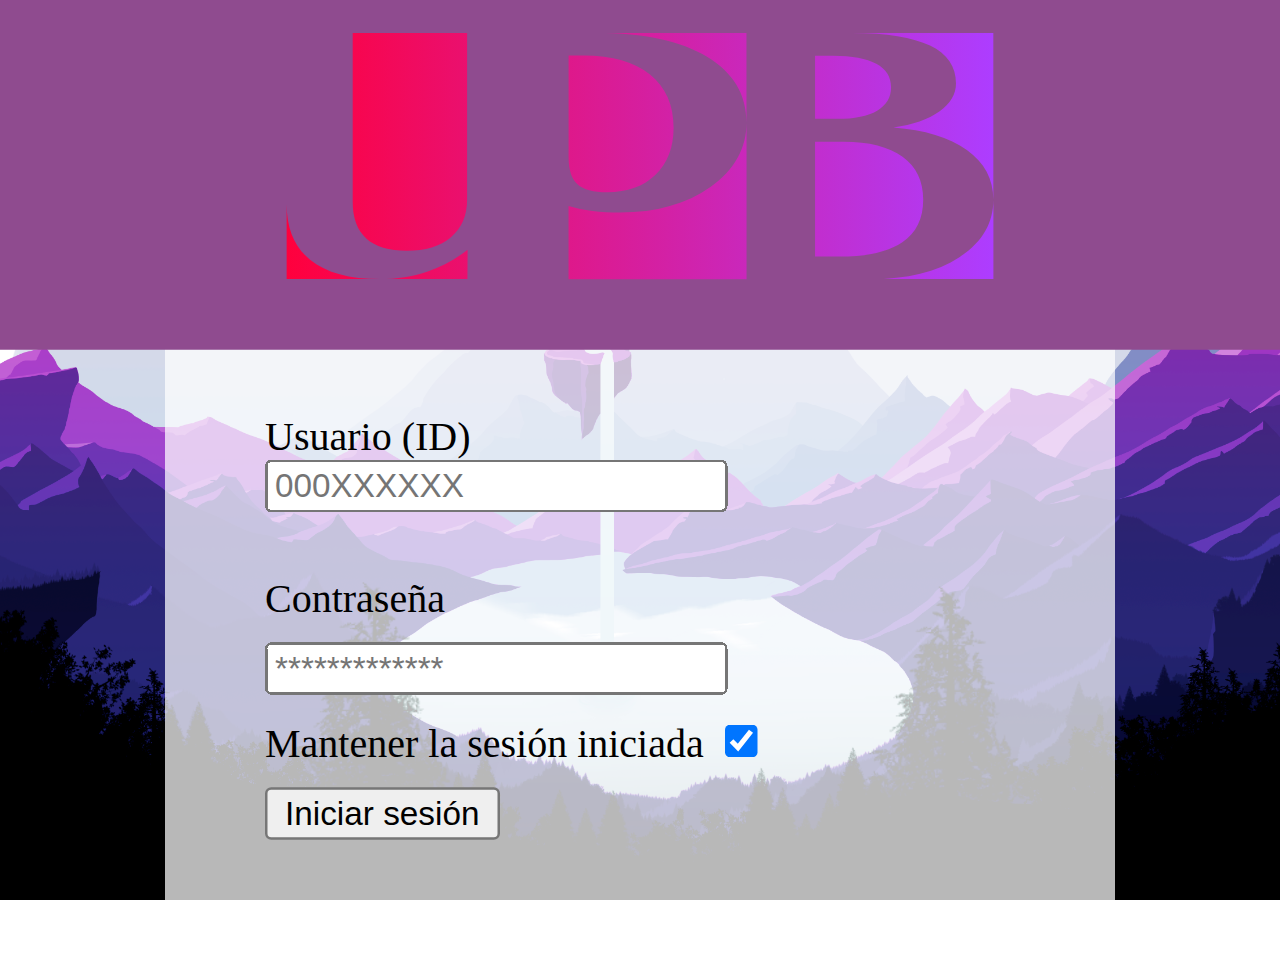
<file: index.html>
<html>
    <head>
        <meta name="viewport" content="width=device-width,initial-scale=1">
        <link href="css/index.css" rel="stylesheet" type="text/css">
        <title>Login</title>
    </head>
    <body>        
        <div class="login_box">
            

            <div class="box"></div>


            <div class="div1" id="logo">
                <img src="img/Logo-UPB-2022.svg" alt="image" id="main_logo"/>
            </div>
            <div class="div2" id="user"> 
                <br> Usuario (ID)
            </div>
            <div class="div3" id="user_input">
                <input type="text" placeholder="000XXXXXX">
            </div>
            <div class="div4" id="password">
                <br>Contraseña
            </div>
            <div class="div5" id="password_input">
                <input type="password" placeholder="*************">
            </div>
            <div class="div6" id="checkbox">
                <span>Mantener la sesión iniciada</span>
                <input type="checkbox" checked="false" class="home-checkbox" />
            </div>
            <div class="div7" id="login_button">
                <a href="main_menu.html"> <input type="submit" value="Iniciar sesión" id="enter_button"></a>                
            </div>
        </div>


    </body>
</html>
</file>
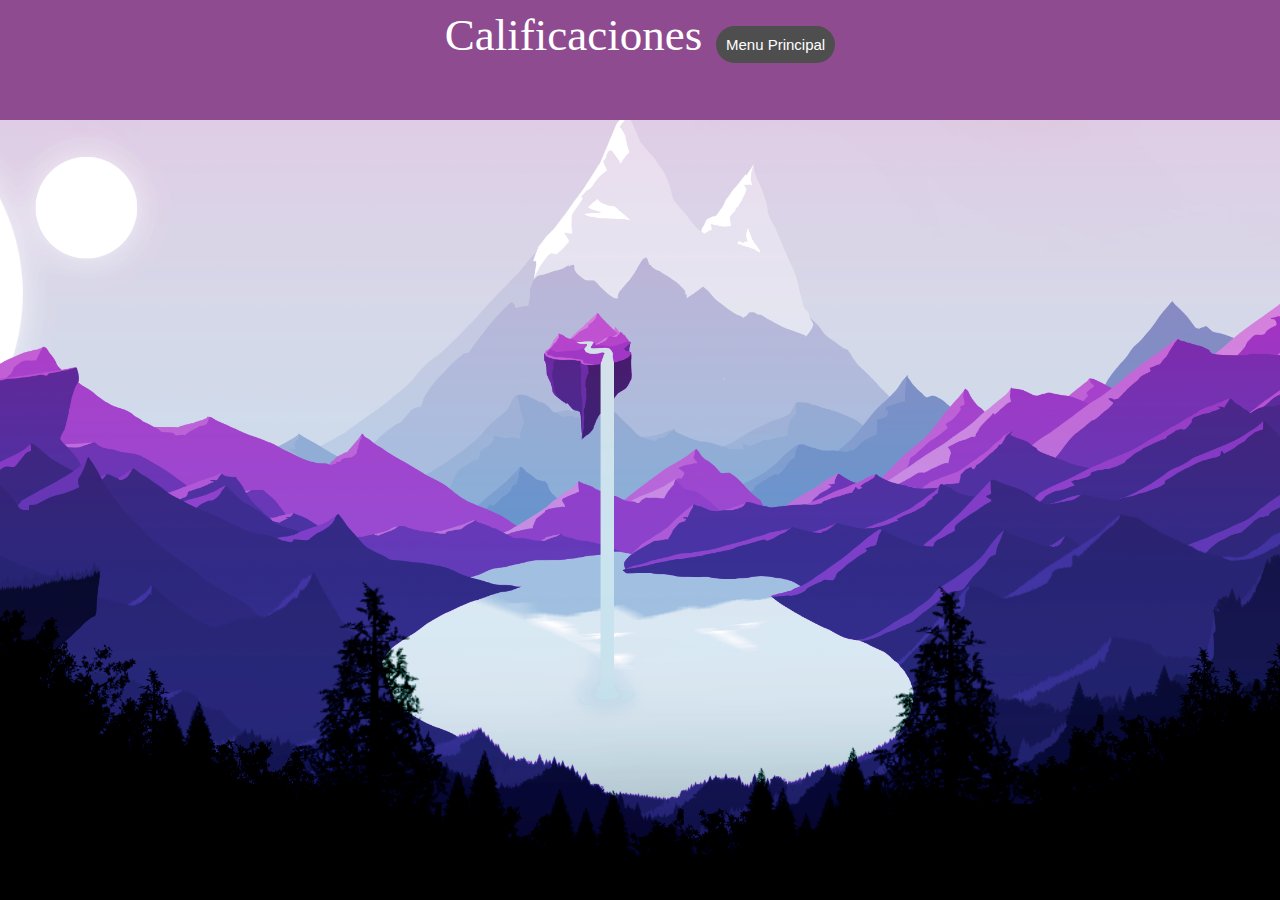
<file: calificaciones.html>
<html>
    <head>
        <meta name="viewport" content="width=device-width,initial-scale=1">
        <link href="css/main_menu.css" rel="stylesheet" type="text/css">
        <title>Home</title>
    </head>
    <body>        
        <div class="banner">
            <a class="banner_title">Calificaciones</a>
            <a href="main_menu.html" id="back_button" class="link_button">Menu Principal</a>            
        </div>
    </body>
</html>
</file>
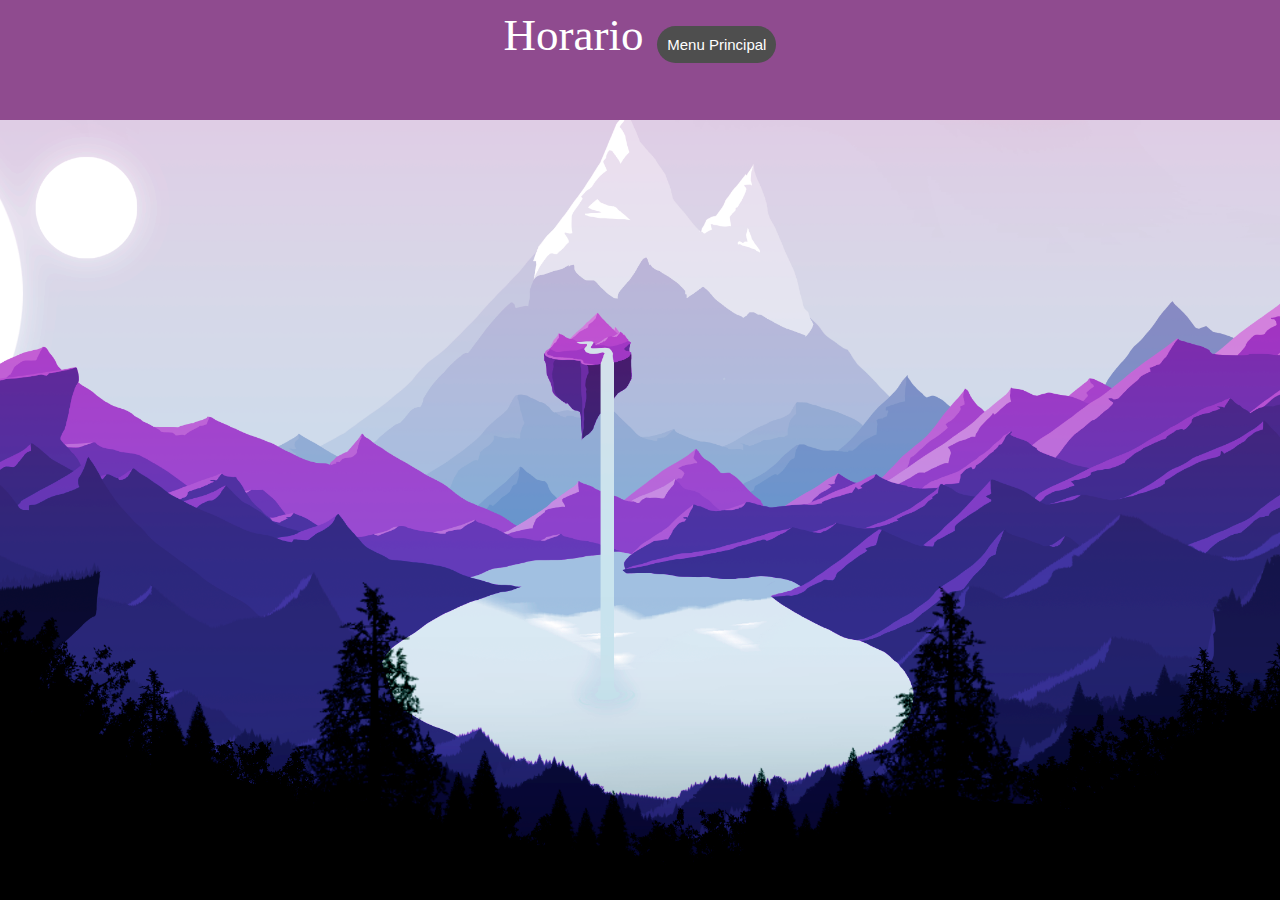
<file: horario.html>
<html>
    <head>
        <meta name="viewport" content="width=device-width,initial-scale=1">
        <link href="css/main_menu.css" rel="stylesheet" type="text/css">
        <title>Home</title>
    </head>
    <body>        
        <div class="banner">
            <a class="banner_title">Horario</a>
            <a href="main_menu.html" id="back_button" class="link_button">Menu Principal</a>            
        </div>
    </body>
</html>
</file>
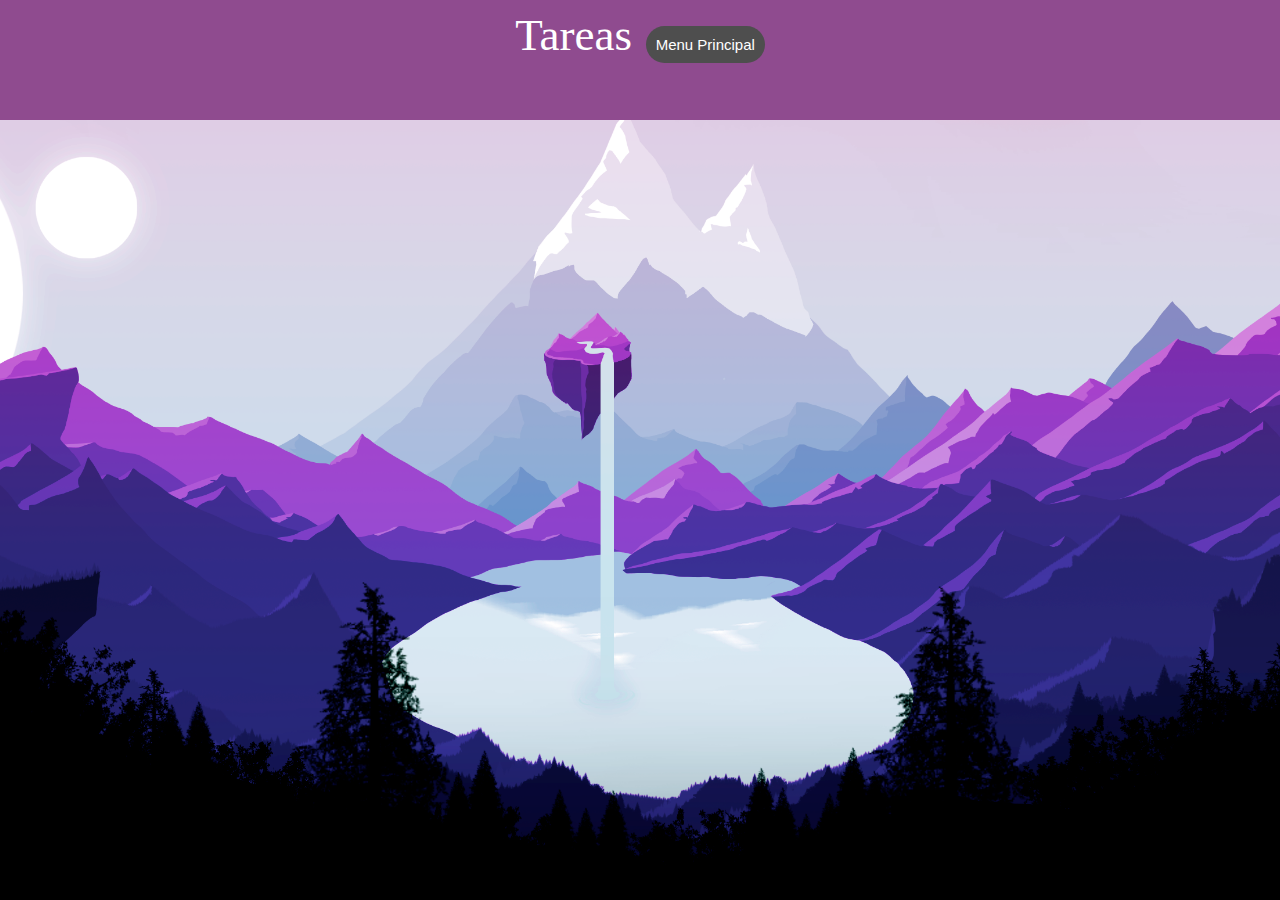
<file: tareas.html>
<html>
    <head>
        <meta name="viewport" content="width=device-width,initial-scale=1">
        <link href="css/main_menu.css" rel="stylesheet" type="text/css">
        <title>Home</title>
    </head>
    <body>        
        <div class="banner">
            <a class="banner_title">Tareas</a>
            <a href="main_menu.html" id="back_button" class="link_button">Menu Principal</a>            
        </div>
    </body>
</html>
</file>
<file: css/index.css>
.login_box{
  position: relative;
    display: grid;
    grid-template-columns: 1fr;
    grid-template-rows: repeat(5, 1fr);
    grid-column-gap: 0px;
    grid-row-gap: 0px;
    background: #ffffffb8;
    width: 300px;
    height: 300px;
    padding: 40px;
    margin-top: 300px;
    left: 50%;
    transform: translate(-50%) scale(2); 
    border-radius: 10px;

    

}

body {
    background-image: url(../img/Galira.png);
    background-repeat: no-repeat;
    background-attachment: fixed;
    background-size: cover;
    background-position: center;
}

.box{
    
    width: 265px;
    height: 119px;
    margin: 0;
    padding: 0;
    z-index: 5;
    background-color: rgb(143, 75, 143);
    position: absolute;
    top: -35;
    left: -20;
    width: 125%; 

}

.div1{
    position:relative;
    grid-area: 1 / 1 / 2 / 2;
    z-index: 10;
    top: -15;
}

.div2{
    position:relative;
    grid-area: 2 / 1 / 3 / 2;
    z-index: 10;
}

.div3{
    position:relative;
    grid-area: 3 / 1 / 4 / 2;
    z-index: 10;
}

.div4{
    position:relative;
    grid-area: 4 / 1 / 5 / 2;
    z-index: 10;
}

.div5{
    position:relative;
    grid-area: 5 / 1 / 6 / 2;
    z-index: 10;
}

.div6{
    position:relative;
    grid-area: 6 / 1 / 7 / 2;
    z-index: 10;
}

.div7{
    position:relative;
    grid-area: 7 / 1 / 8 / 2;
    z-index: 10;
}

.banner{
    position:fixed;
    background:purple;
    width:100%;
    height:120px;
    text-align:center;
    top:0;
    left:0;
    color:white;
    z-index: 10;
  }

/* Estilos para celular*/
@media screen and (min-width: 350px){
    body{
        /* for debuggingbackground-color: blue;*/
    }

    .box{
    
    width: 265px;
    height: 119px;
    margin: 0;
    padding: 0;
    z-index: 5;
    background-color: rgb(143, 75, 143);
    position: absolute;
    top: -35;
    left: -20;
    width: 125%; 

}

.login_box{
    position:relative;
    display: grid;
    grid-template-columns: 1fr;
    grid-template-rows: repeat(8, 1fr);
    grid-column-gap: 0px;
    grid-row-gap: 0px;    
    background:#ffffffb8;
    width:215px;
    height:400px;
    padding:5px;
    margin-top: 135px;
    left:50%;
    transform: translate(-50%) scale(1.5);
    z-index: 10;
border-radius: 10px;



}
/* Estilos para tablet*/
@media screen and (min-width: 700px){
    body{
        /* for debuggingbackground-color: green;*/
    }

    .div1{
    position: relative;
    grid-area: 1 / 1 / 2 / 2;
    z-index: 10;
    top: -60;
    }

    .box{
    
   width: 265px;
    height: 158px;
    margin: 0;
    padding: 0;
    z-index: 5;
    background-color: rgb(143, 75, 143);
    position: absolute;
    top: -60;
    left: -20;
    width: 125%;
    border-radius: 10px;

}

    .login_box{

       position: relative;
    display: grid;
    grid-template-columns: 1fr;
    grid-template-rows: repeat(5, 1fr);
    grid-column-gap: 0px;
    grid-row-gap: 0px;
    background: #ffffffb8;
    width: 300px;
    height: 360px;
    padding: 40px;
    margin-top: 300px;
    left: 50%;
    transform: translate(-50%) scale(2.1);
    z-index: 10;
    border-radius: 10px;


}

/* Estilos para desktop*/
@media screen and (min-width: 950px){
    body{
        /* for debuggingbackground-color: green;*/
    }

    .div1{
    position: relative;
    grid-area: 1 / 1 / 2 / 2;
    z-index: 10;
    top: -35;
    }

    .box{
    
        width: 265px;
    height: 193px;
    margin: 0;
    padding: 0;
    z-index: 5;
    background-color: rgb(143, 75, 143);
    position: absolute;
    top: -60;
    left: -220;
    width: 300%;

}

    .login_box{

   position: relative;
    display: grid;
    grid-template-columns: 1fr;
    grid-template-rows: repeat(2, 0fr);
    grid-column-gap: 0px;
    grid-row-gap: 0px;
    background: #ffffffb8;
    width: 300px;
    height: 297px;
    padding: 40px;
    margin-top: 300px;
    left: 50%;
    transform: translate(-50%) scale(2.5);
    border-radius: 10px;


}
</file>
<file: css/main_menu.css>
body {
    background-image: url(../img/Galira.png);
    background-repeat: no-repeat;
    background-attachment: fixed;
    background-size: cover;
    background-position: center;
    color: #FFFFFF;
}

.menu_box 
{
    position:relative;
    display:grid;
    grid-template-columns: repeat(2, 1fr);
    grid-template-rows: repeat(4, 1fr);
    grid-column-gap: 0px;
    grid-row-gap: 0px;
    background:rgb(104, 104, 104);
    width:250px;
    height:250px;
    padding:10px;
    margin-top:300px;
    left:50%;
    transform: translate(-50%) scale(2);
    border-radius:20px;
}

.div1
{    
    grid-area: 1 / 1 / 2 / 3;
    text-align: center;
}
.div2
{    
    grid-area: 2 / 1 / 3 / 3;
    text-align: center;
}
.div3
{  
    grid-area: 3 / 1 / 4 / 3;
    text-align: center;
}
.div4
{    
    grid-area: 4 / 1 / 5 / 2;
    text-align: center;
}
.div5
{    
    grid-area: 4 / 2 / 5 / 3;
    text-align: center;
}



.link_button{
    padding:10px;
    width:1100px;
    height:40px;
    text-decoration:none;
    font-family:sans-serif;
    color:rgb(255, 255, 255);
    font-size:15px;
    text-align:center;
    background:rgb(78, 78, 78);
    border-radius:20px;
    
  }
.link_button:hover{
    background:grey;
}



#back_button{
    position: relative;
    padding:10;
    right:0;
}


.banner_title{
    text-align: center;
    font-size:30px;
    color:white;
}

.banner{
    position:fixed;
    background:purple;
    width:100%;
    height:80px;
    text-align:center;
    top:0;
    left:0;
    color:white;
}


/* Estilos para celular*/
@media screen and (min-width: 50px){

    #horario
    {
        transform: translate(0%, 30%) scale(1);
    }
        
    #calificaciones{
        transform: translate(0%, 30%) scale(01);
    }
    
    #tareas{
        transform: translate(0%, 30%) scale(1);
    }
    
    #sigaa{
        transform: translate(0%, 30%) scale(1);
    }
    
    #moodle{
        transform: translate(0%, 30%) scale(1);
    }

#upb_logo
{
    transform: translate(0%, -32%) scale(0.3);
    margin-top:0px;
}

.menu_box 
{
    position:relative;
    display:grid;
    grid-template-columns: repeat(2, 1fr);
    grid-template-rows: repeat(4, 1fr);
    grid-column-gap: 0px;
    grid-row-gap: 0px;
    background:rgb(104, 104, 104);
    width:250px;
    height:250px;
    padding: 10px;;
    margin-top:125px;
    left:50%;
    transform: translate(-50%) scale(1);
    border-radius:20px;
}

.banner_title{
    text-align: center;
    font-size:30px;
    color:white;
}

.banner{
    position:fixed;
    background:rgb(143, 75, 143);
    width:100%;
    height:80px;
    text-align:center;
    top:0;
    left:0;
    color:white;
}

}
/* Estilos para tablet*/
@media screen and (min-width: 700px){

#horario
{
    transform: translate(0%, 30%) scale(1);
}
    
#calificaciones
{
    transform: translate(0%, 30%) scale(1);
}

#tareas
{
    transform: translate(0%, 30%) scale(1);
}

#sigaa
{
    transform: translate(0%, 30%) scale(1);
}

#moodle
{
    transform: translate(0%, 30%) scale(1);
}

#upb_logo
{
    transform: translate(0%, -40%) scale(0.1);
    margin-top:0px;
}

.menu_box 
{
    position:relative;
    display:grid;
    grid-template-columns: repeat(2, 1fr);
    grid-template-rows: repeat(4, 1fr);
    grid-column-gap: 0px;
    grid-row-gap: 0px;
    background:rgb(104, 104, 104);
    width:250px;
    height:250px;
    padding: 10px;
    margin-top:350px;
    left:50%;
    transform: translate(-50%) scale(2);
    border-radius:20px;
    opacity: 0.95;
}

.banner_title{
    text-align: center;
    font-size:45px;
    color:white;
}

.banner{
    position:fixed;
    background:rgb(143, 75, 143);
    width:100%;
    height:120px;
    text-align:center;
    top:0;
    left:0;
    color:white;
    font-size:55px;
}

}
</file>
